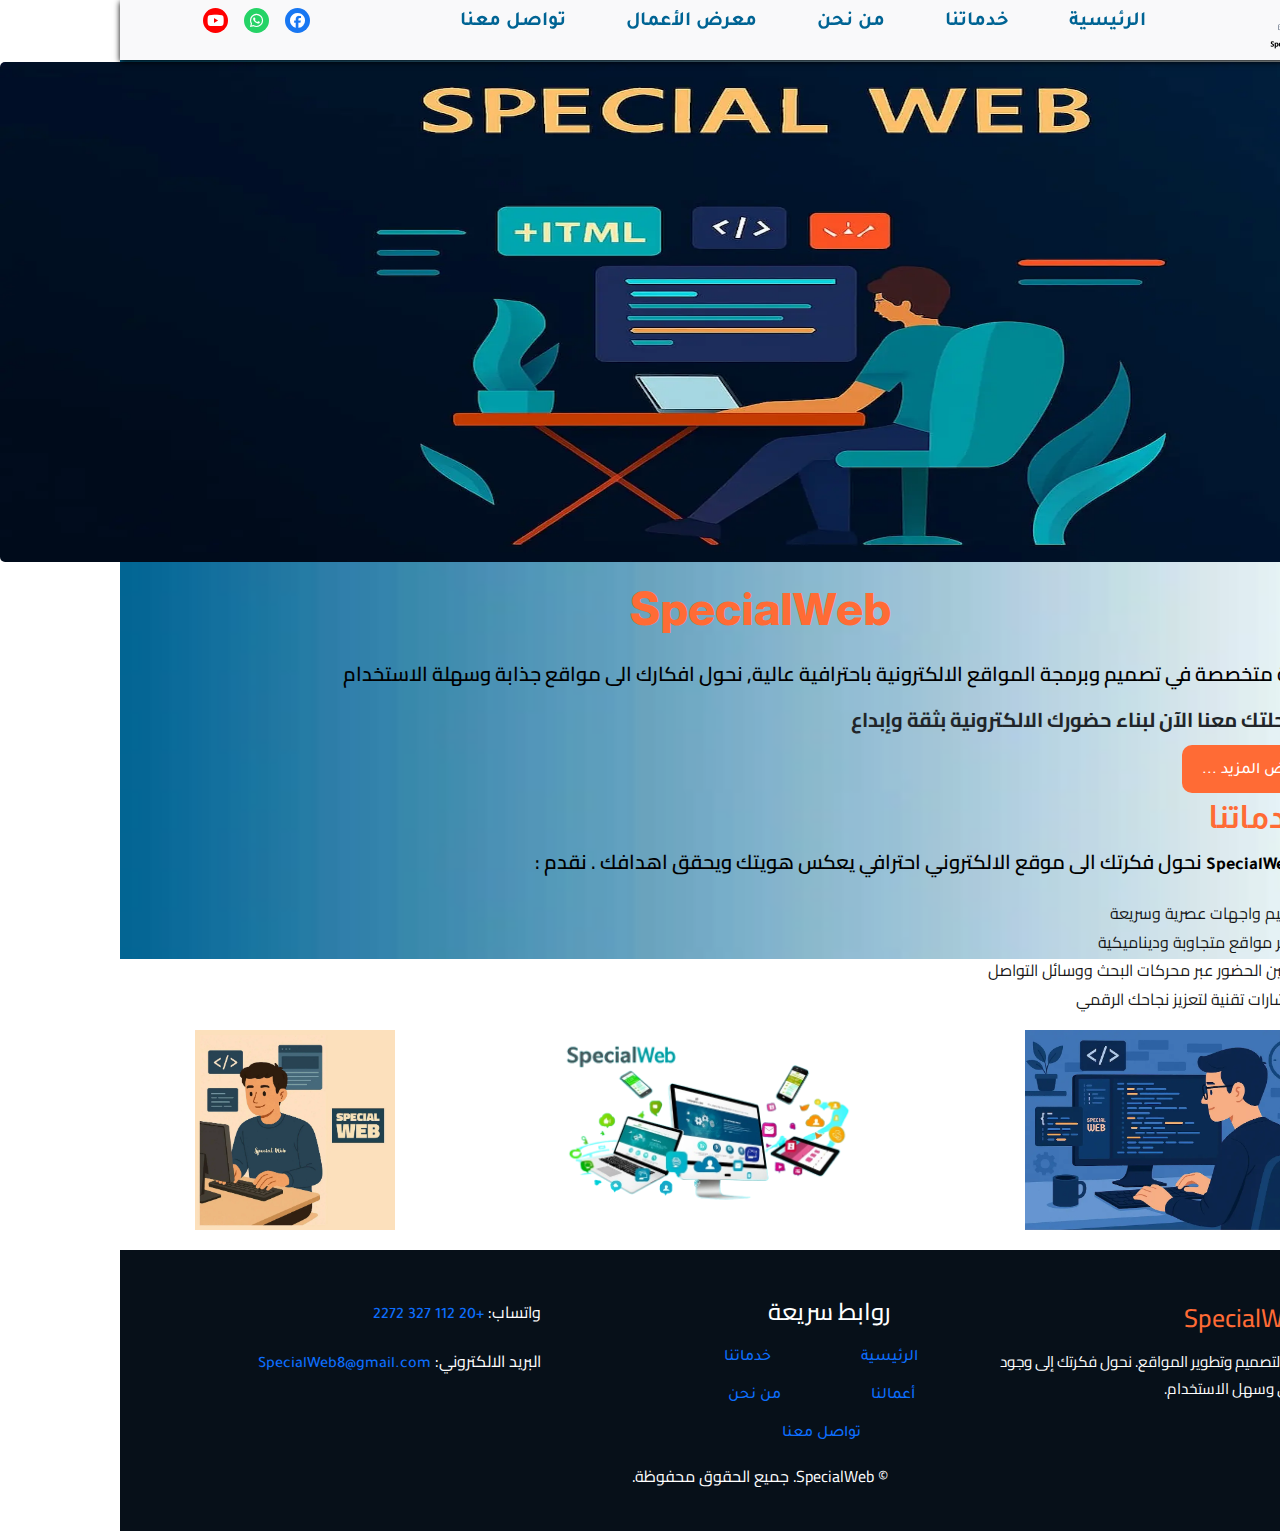
<file: index.html>
<!DOCTYPE html>
<html lang="ar" dir="rtl">
  <head>
    <meta charset="UTF-8" />
    <meta http-equiv="X-UA-Compatible" content="IE=edge" />
    <meta name="viewport" content="width=device-width, initial-scale=1.0" />
    <title>SpecialWeb</title>
    <link
      rel="stylesheet"
      href="https://cdnjs.cloudflare.com/ajax/libs/font-awesome/6.7.2/css/all.min.css"
      integrity="sha512-Evv84Mr4kqVGRNSgIGL/F/aIDqQb7xQ2vcrdIwxfjThSH8CSR7PBEakCr51Ck+w+/U6swU2Im1vVX0SVk9ABhg=="
      crossorigin="anonymous"
      referrerpolicy="no-referrer"
    />
    <meta
      name="description"
      content="شركة متخصصة في تصميم وبرمجة المواقع الإلكترونية باحترافية عالية، نحوّل أفكارك إلى موقع جذاب وسهل الاستخدام. ابدأ رحلتك معنا الآن لبناء حضورك الإلكتروني بثقة وإبداع."
    />
    <meta
      name="keywords"
      content="تصميم مواقع, برمجة مواقع, شركة تصميم, تطوير ويب, مواقع احترافية, واجهات مستخدم, تجربة المستخدم, استضافة مواقع, تحسين محركات البحث, SEO, شركة تقنية, خدمات رقمية"
    />
    <meta name="robots" content="index, follow" />
    <link rel="icon" href="images/SpecialWeb-removebg-preview.png" />
    <meta name="theme-color" content="#071019" />
    <meta property="og:type" content="website" />
    <meta property="og:title" content="SPECIALWEB - تصميم مواقع احترافية" />
    <meta
      property="og:description"
      content="نحوّل أفكارك إلى موقع جذاب وسهل الاستخدام. ابدأ رحلتك معنا الآن."
    />
    <meta
      property="og:image"
      content="images/SpecialWeb"
    />
    <meta property="og:url" content="https://ahmedob2025.github.io/specialWep-company-site/index.html" />
    <meta property="og:locale" content="ar_SY" />
    <meta property="og:site_name" content="SpecialWeb" />
    <meta name="author" content="Ahmad | SpecialWeb Team" />
    <link rel="preconnect" href="https://fonts.googleapis.com" />
    <link rel="preconnect" href="https://fonts.gstatic.com" crossorigin />
    <link rel="stylesheet" href="css/bootstrap.css" />
    <link rel="stylesheet" href="css/style.css" />
  </head>
      <!-- start header  -->
  <body>
    <header>
      <div class="container">
        <a href="#" class="logo">
          <img src="images/SpecialWeb-removebg-preview.png" alt="logo" />
        </a>
        <nav>
          <i id="icon-mobile" class="fa-solid fa-bars nav-tog"></i>
          <ul id="ul-mobile">
            <li><a href="index.html">الرئيسية</a></li>
            <li><a href="serves.html">خدماتنا</a></li>
            <li><a href="auto.html">من نحن</a></li>
            <li><a href="works.html">معرض الأعمال</a></li>
            <li><a href="section.html">تواصل معنا</a></li>
          </ul>
        </nav>
        <div class="secation">
          <a href="https://www.facebook.com/profile.php?id=61577997461904" target="_blank"
            ><i class="fa-brands fa-facebook"></i
          ></a>
          <a href="https://wa.me/201123272272" target="_blank"
            ><i class="fa-brands fa-whatsapp"></i
          ></a>
          <a href="https://www.youtube.com/@specialweb-s1g" target="_blank"><i class="fa-brands fa-youtube"></i
          ></a>
        </div>
      </div>
    </header>

    <!-- end header -->

    <!-- start section  -->
    <div class="index">
      <div class="hero">
        <div class="hero-img">
          <img
            src="images/hero-img0-webp.webp"
            alt="image-hero"
          />
        </div>
        <div class="hero-img-mobile">
          <img src="images/hero-img.webp" alt="">
        </div>
        <div class="hero-info">
          <div class="container">
            <h1>SpecialWeb</h1>
            <p>
              شركة متخصصة في تصميم وبرمجة المواقع الالكترونية باحترافية عالية,
              نحول افكارك الى مواقع جذابة وسهلة الاستخدام
            </p>
            <h5>ابدأ رحلتك معنا الآن لبناء حضورك الالكترونية بثقة وإبداع</h5>
            <button>
              <a href="auto.html">عرض المزيد ...</a>
            </button>
            <div class="secation">
              <a href="https://www.facebook.com/profile.php?id=61577997461904" target="_blank"><i class="fa-brands fa-facebook"></i></a>
              <a href="https://wa.me/201123272272" target="_blank"><i class="fa-brands fa-whatsapp"></i></a>
              <a href="https://www.youtube.com/@specialweb-s1g" target="_blank"><i class="fa-brands fa-youtube"></i></a>
            </div>
          </div>
        </div>
      </div>

      <div class="servies">
        <div class="container">
          <h2>خدماتنا</h2>
          <p>
            في <a href="index.html">SpecialWeb</a> نحول فكرتك الى موقع
            الالكتروني احترافي يعكس هويتك ويحقق اهدافك . نقدم :
          </p>
          <div class="servie">
            <ul>
              <li>نصميم واجهات عصرية وسريعة</li>
              <li>تطوير مواقع متجاوبة وديناميكية</li>
              <li>تحسين الحضور عبر محركات البحث ووسائل التواصل</li>
              <li>استشارات تقنية لتعزيز نجاحك الرقمي</li>
            </ul>
          </div>
          <div class="img">
            <img
            class="none-img"
              src="images/518363679_122105966804933248_6233807796372465620_n-webp.webp"
              alt="image-index-1"
            />
            <img
              src="images/spcialWeb_Serves1-removebg-preview.webp"
              alt="image-index-2"
            />
            <img
              class="none-img"
              src="images/517947538_122105961422933248_3846001626807907658_n-webp.webp"
              alt="image-index-3"
            />
          </div>
        </div>
      </div>
    </div>
      <!-- end hero  -->
      <!-- start footer   -->
    <footer class="sw-footer" role="contentinfo">
      <div class="sw-footer__inner">
        <!-- عمود الشعار والوصف --> 
        <div class="sw-footer__brand">
          <div class="sw-logo-wrap">
            <img style="border-radius: 50%;"
              src="images/logoSpecialWep.webp"
              alt="شعار SpecialWeb"
              class="sw-logo-img"
            />
            <h3 class="sw-logo">SpecialWeb</h3>
          </div>
          <p class="sw-desc">
            حلول مبتكرة لتصميم وتطوير المواقع. نحول فكرتك إلى وجود رقمي احترافي
            وسهل الاستخدام.
          </p>
        </div>

        <!-- عمود الروابط السريعة -->
        <nav class="sw-footer__nav" aria-label="روابط سريعة">
          <h4>روابط سريعة</h4>
          <ul>
            <div>
            <li><a href="index.html">الرئيسية</a></li>
            <li><a href="serves.html">خدماتنا</a></li>
            </div>
            <div>
            <li><a href="works.html">أعمالنا</a></li>
            <li><a href="auto.html">من نحن</a></li>
            </div>
            <li><a href="section.html">تواصل معنا</a></li>
          </ul>
        </nav>
        <!-- عمود الاتصال والنموذج -->
        <div class="sw-footer__contact">
          <p>
            واتساب:
            <a href="https://wa.me/201123272272" target="_blank"
              >+20 112 327 2272</a
            >
          </p>
          <p>
            البريد الالكتروني:
            <a href="mailto:SpecialWeb8@gmail.com">SpecialWeb8@gmail.com</a>
          </p>
        </div>

        <!-- عمود الشبكات الاجتماعية -->
      </div>
      <div class="sw-footer__bottom">
        <p>© <span id="sw-year"></span> SpecialWeb. جميع الحقوق محفوظة.</p>
      </div>
    </footer>

    <script src="js/bootstrap.js"></script>
    <script src="js/script.js"></script>
  </body>
</html>
</file>
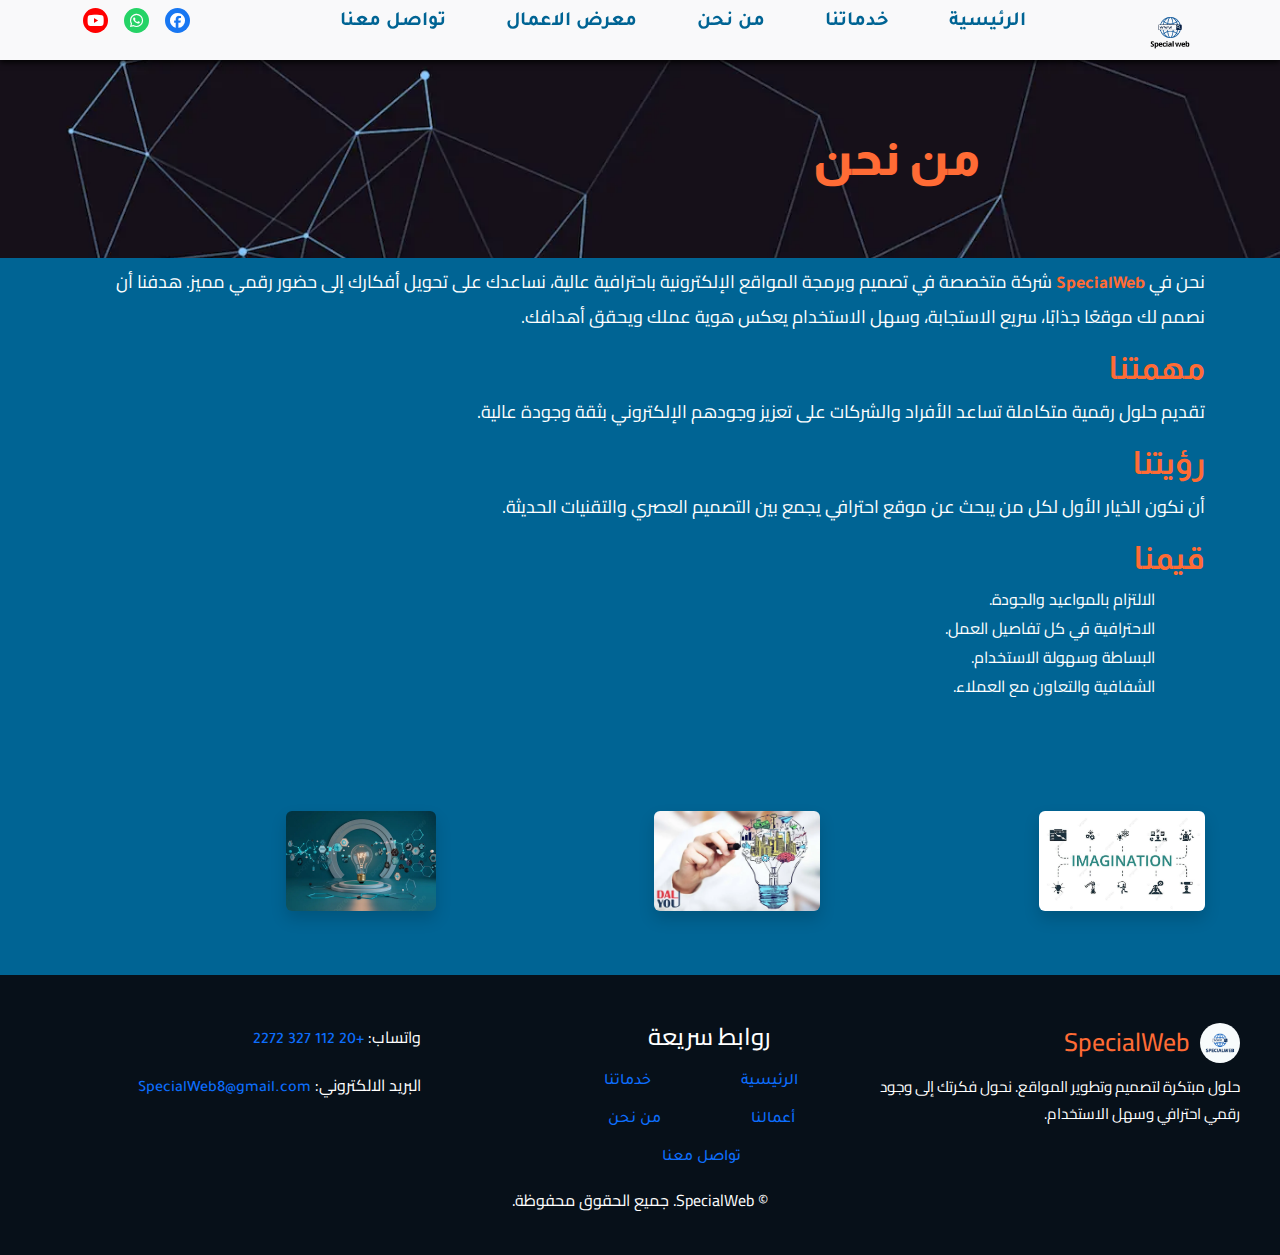
<file: auto.html>
<!DOCTYPE html>
<html lang="ar" dir="rtl">
  <head>
    <meta charset="UTF-8" />
    <meta http-equiv="X-UA-Compatible" content="IE=edge" />
    <meta name="viewport" content="width=device-width, initial-scale=1.0" />
    <title>SpecialWeb - من نحن</title>
    <link
      rel="stylesheet"
      href="https://cdnjs.cloudflare.com/ajax/libs/font-awesome/6.7.2/css/all.min.css"
      integrity="sha512-Evv84Mr4kqVGRNSgIGL/F/aIDqQb7xQ2vcrdIwxfjThSH8CSR7PBEakCr51Ck+w+/U6swU2Im1vVX0SVk9ABhg=="
      crossorigin="anonymous"
      referrerpolicy="no-referrer"
    />
    <meta
      name="description"
      content="شركة متخصصة في تصميم وبرمجة المواقع الإلكترونية باحترافية عالية، نحوّل أفكارك إلى موقع جذاب وسهل الاستخدام. ابدأ رحلتك معنا الآن لبناء حضورك الإلكتروني بثقة وإبداع."
    />
    <meta
      name="keywords"
      content="تصميم مواقع, برمجة مواقع, شركة تصميم, تطوير ويب, مواقع احترافية, واجهات مستخدم, تجربة المستخدم, استضافة مواقع, تحسين محركات البحث, SEO, شركة تقنية, خدمات رقمية"
    />
    <meta name="robots" content="index, follow" />
    <link rel="icon" href="images/SpecialWeb-removebg-preview.png" />
    <meta name="theme-color" content="#071019" />
    <meta property="og:type" content="website" />
    <meta property="og:title" content="SPECIALWEB - تصميم مواقع احترافية" />
    <meta
      property="og:description"
      content="نحوّل أفكارك إلى موقع جذاب وسهل الاستخدام. ابدأ رحلتك معنا الآن."
    />
    <meta
      property="og:image"
      content="images/518363679_122105966804933248_6233807796372465620_n.jpg"
    />
    <meta property="og:url" content="https://ahmedob2025.github.io/specialWep-company-site/auto.html" />
    <meta property="og:locale" content="ar_SY" />
    <!-- اللغة والبلد -->
    <meta property="og:site_name" content="SpecialWeb" />
    <!-- اسم الموقع -->
    <meta name="author" content="Ahmad | SpecialWeb Team" />
    <link rel="preconnect" href="https://fonts.googleapis.com" />
    <link rel="preconnect" href="https://fonts.gstatic.com" crossorigin />
    <link rel="stylesheet" href="css/bootstrap.css" />
    <link rel="stylesheet" href="css/style.css" />
  </head>
      <!-- start header  -->
  <body>
    <header>
      <div class="container">
        <a href="#" class="logo">
          <img src="images/SpecialWeb-removebg-preview.png" alt="logo" />
        </a>
        <nav>
          <i id="icon-mobile" class="fa-solid fa-bars nav-tog"></i>
          <ul id="ul-mobile">
            <li><a href="index.html">الرئيسية</a></li>
            <li><a href="serves.html">خدماتنا</a></li>
            <li><a href="auto.html">من نحن</a></li>
            <li><a href="works.html">معرض الاعمال</a></li>
            <li><a href="section.html">تواصل معنا</a></li>
          </ul>
        </nav>
        <div class="secation">
          <a href="https://www.facebook.com/profile.php?id=61577997461904" target="_blank"
            ><i class="fa-brands fa-facebook"></i
          ></a>
          <a href="https://wa.me/201123272272" target="_blank"
            ><i class="fa-brands fa-whatsapp"></i
          ></a>
          <a href="https://www.youtube.com/@specialweb-s1g" target="_blank"><i class="fa-brands fa-youtube"></i
          ></a>
        </div>
      </div>
    </header>
    <!-- end header -->
    <div class="auto">
      <h1>من نحن</h1>
      <div class="container">
        <p>
          نحن في <a href="index.html">SpecialWeb</a> شركة متخصصة في تصميم وبرمجة
          المواقع الإلكترونية باحترافية عالية، نساعدك على تحويل أفكارك إلى حضور
          رقمي مميز. هدفنا أن نصمم لك موقعًا جذابًا، سريع الاستجابة، وسهل
          الاستخدام يعكس هوية عملك ويحقق أهدافك.
        </p>
        <h2>مهمتنا</h2>
        <p>
          تقديم حلول رقمية متكاملة تساعد الأفراد والشركات على تعزيز وجودهم
          الإلكتروني بثقة وجودة عالية.
        </p>
        <h2>رؤيتنا</h2>
        <p>
          أن نكون الخيار الأول لكل من يبحث عن موقع احترافي يجمع بين التصميم
          العصري والتقنيات الحديثة.
        </p>
        <h2>قيمنا</h2>
        <ul>
          <li>الالتزام بالمواعيد والجودة.</li>
          <li>الاحترافية في كل تفاصيل العمل.</li>
          <li>البساطة وسهولة الاستخدام.</li>
          <li>الشفافية والتعاون مع العملاء.</li>
        </ul>
        <section class="py-5 bg-light">
          <div class="row justify-content-center">
            <div class="col-4 mb-3">
              <img
                src="images/auto1-webp.jpg"
                class="img-fluid rounded shadow"
                alt="auto-img-1"
              />
            </div>
            <div class="col-4 mb-3">
              <img
                src="images/auto2-webp.webp"
                class="img-fluid rounded shadow"
                alt="auto-img-2"
              />
            </div>
            <div class="col-4 mb-3">
              <img
                src="images/auto3-webp.webp"
                class="img-fluid rounded shadow"
                alt="auto-img-3"
              />
            </div>
          </div>
        </section>
      </div>
    </div>
 <footer class="sw-footer" role="contentinfo">
      <div class="sw-footer__inner">
        <!-- عمود الشعار والوصف --> 
        <div class="sw-footer__brand">
          <div class="sw-logo-wrap">
            <img style="border-radius: 50%;"
              src="images/logoSpecialWep.webp"
              alt="شعار SpecialWeb"
              class="sw-logo-img"
            />
            <h3 class="sw-logo">SpecialWeb</h3>
          </div>
          <p class="sw-desc">
            حلول مبتكرة لتصميم وتطوير المواقع. نحول فكرتك إلى وجود رقمي احترافي
            وسهل الاستخدام.
          </p>
        </div>

        <!-- عمود الروابط السريعة -->
        <nav class="sw-footer__nav" aria-label="روابط سريعة">
          <h4>روابط سريعة</h4>
          <ul>
            <div>
            <li><a href="index.html">الرئيسية</a></li>
            <li><a href="serves.html">خدماتنا</a></li>
            </div>
            <div>
            <li><a href="works.html">أعمالنا</a></li>
            <li><a href="auto.html">من نحن</a></li>
            </div>
            <li><a href="section.html">تواصل معنا</a></li>
          </ul>
        </nav>
        <!-- عمود الاتصال والنموذج -->
        <div class="sw-footer__contact">
          <p>
            واتساب:
            <a href="https://wa.me/201123272272" target="_blank"
              >+20 112 327 2272</a
            >
          </p>
          <p>
            البريد الالكتروني:
            <a href="mailto:SpecialWeb8@gmail.com">SpecialWeb8@gmail.com</a>
          </p>
        </div>

        <!-- عمود الشبكات الاجتماعية -->
      </div>
      <div class="sw-footer__bottom">
        <p>© <span id="sw-year"></span> SpecialWeb. جميع الحقوق محفوظة.</p>
      </div>
    </footer>

    <script src="js/bootstrap.js"></script>
    <script src="js/script.js"></script>
  </body>
</html>
</file>
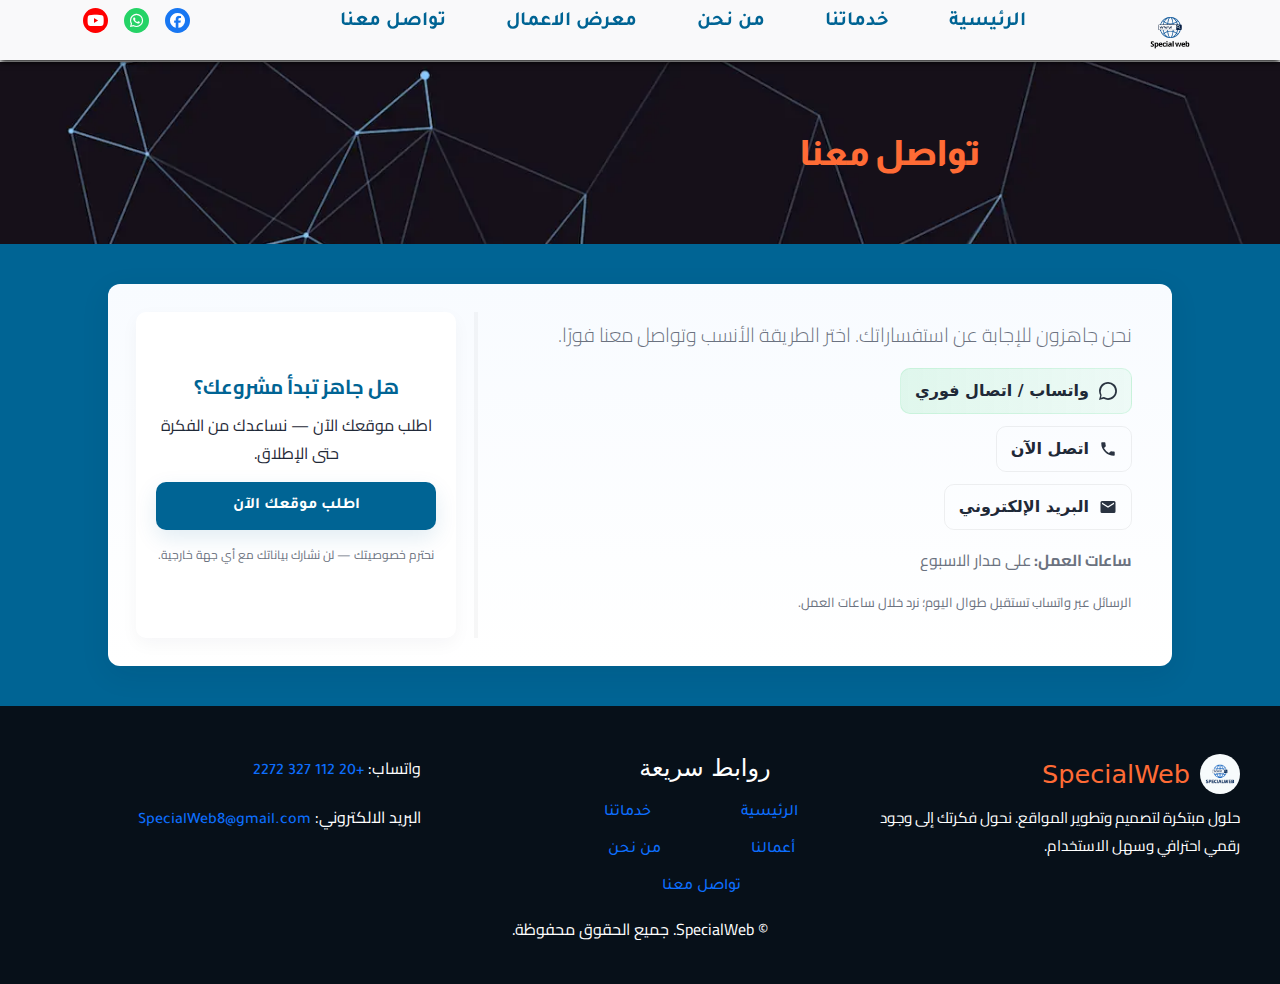
<file: section.html>
<!DOCTYPE html>
<html lang="ar" dir="rtl">
<head>
    <meta charset="UTF-8">
    <meta http-equiv="X-UA-Compatible" content="IE=edge">
    <meta name="viewport" content="width=device-width, initial-scale=1.0">
    <title>SpecialWeb - تواصل معنا</title>
    <link rel="stylesheet" href="https://cdnjs.cloudflare.com/ajax/libs/font-awesome/6.7.2/css/all.min.css" integrity="sha512-Evv84Mr4kqVGRNSgIGL/F/aIDqQb7xQ2vcrdIwxfjThSH8CSR7PBEakCr51Ck+w+/U6swU2Im1vVX0SVk9ABhg==" crossorigin="anonymous" referrerpolicy="no-referrer" />
    <meta name="description" content="شركة متخصصة في تصميم وبرمجة المواقع الإلكترونية باحترافية عالية، نحوّل أفكارك إلى موقع جذاب وسهل الاستخدام. ابدأ رحلتك معنا الآن لبناء حضورك الإلكتروني بثقة وإبداع.">
    <meta name="keywords" content="تصميم مواقع, برمجة مواقع, شركة تصميم, تطوير ويب, مواقع احترافية, واجهات مستخدم, تجربة المستخدم, استضافة مواقع, تحسين محركات البحث, SEO, شركة تقنية, خدمات رقمية">
    <meta name="robots" content="index, follow">
    <link rel="icon" href="images/SpecialWeb-removebg-preview.png"> 
    <meta name="theme-color" content="#071019">
    <meta property="og:type" content="website">
    <meta property="og:title" content="SPECIALWEB - تصميم مواقع احترافية">
    <meta property="og:description" content="نحوّل أفكارك إلى موقع جذاب وسهل الاستخدام. ابدأ رحلتك معنا الآن.">
    <meta property="og:image" content="images/518363679_122105966804933248_6233807796372465620_n.jpg">
    <meta property="og:url" content="https://ahmedob2025.github.io/specialWep-company-site/section.html">
    <meta property="og:locale" content="ar_SY"> <!-- اللغة والبلد -->
    <meta property="og:site_name" content="SpecialWeb"> <!-- اسم الموقع -->
    <meta name="author" content="Ahmad | SpecialWeb Team">
    <link rel="preconnect" href="https://fonts.googleapis.com">
    <link rel="preconnect" href="https://fonts.gstatic.com" crossorigin>
    <link rel="stylesheet" href="css/bootstrap.css">
    <link rel="stylesheet" href="css/style.css">
</head>
<body>

       <header>
      <div class="container">
        <a href="#" class="logo">
          <img src="images/SpecialWeb-removebg-preview.png" alt="logo" />
        </a>
        <nav>
          <i id="icon-mobile" class="fa-solid fa-bars nav-tog"></i>
          <ul id="ul-mobile">
            <li><a href="index.html">الرئيسية</a></li>
            <li><a href="serves.html">خدماتنا</a></li>
            <li><a href="auto.html">من نحن</a></li>
            <li><a href="works.html">معرض الاعمال</a></li>
            <li><a href="section.html">تواصل معنا</a></li>
          </ul>
        </nav>
        <div class="secation">
          <a href="https://www.facebook.com/profile.php?id=61577997461904" target="_blank"
            ><i class="fa-brands fa-facebook"></i
          ></a>
          <a href="https://wa.me/201123272272" target="_blank"
            ><i class="fa-brands fa-whatsapp"></i
          ></a>
          <a href="https://www.youtube.com/@specialweb-s1g" target="_blank"><i class="fa-brands fa-youtube"></i
          ></a>
        </div>
      </div>
    </header>
    <!-- end header -->

    <!-- start section  -->
<section id="contact" dir="rtl" style="font-family: system-ui, -apple-system, 'Segoe UI', Roboto, 'Helvetica Neue', Arial;">
            <h1>تواصل معنا</h1>
    <div class="cw">
    <div class="contact-card">
    <div class="contact-left"> 
        <p class="lead">نحن جاهزون للإجابة عن استفساراتك. اختر الطريقة الأنسب وتواصل معنا فورًا.</p>

        <ul class="contact-list">
          <li>
            <!-- WhatsApp -->
            <a href="https://wa.me/201123272272/?text=مرحبًا%20أرغب%20بالحصول%20على%20لموقع%20جديد" target="_blank" rel="noopener noreferrer" class="btn btn-wa">
              <svg width="18" height="18" viewBox="0 0 24 24" aria-hidden="true"><path fill="currentColor" d="M20.52 3.48A11.76 11.76 0 0012 0C5.373 0 .046 5.327.046 11.95c0 2.106.548 4.173 1.588 6.016L0 24l6.19-1.586A11.902 11.902 0 0012 23.9c6.627 0 11.954-5.327 11.954-11.95 0-3.2-1.257-6.201-3.434-8.47zM12 21.6c-1.9 0-3.763-.5-5.366-1.44l-.383-.214-3.68.942.99-3.588-.25-.386A9.62 9.62 0 012.4 11.95 9.6 9.6 0 1112 21.6z"/></svg>
              واتساب / اتصال فوري
            </a>
          </li>
          <li>
            <!-- Phone -->
            <a href="tel:+201201795928" class="btn btn-phone">
              <svg width="18" height="18" viewBox="0 0 24 24" aria-hidden="true"><path fill="currentColor" d="M6.62 10.79a15.05 15.05 0 006.59 6.59l2.2-2.2a1 1 0 01.99-.26 11.36 11.36 0 003.55.57 1 1 0 011 1V20a1 1 0 01-1 1A17 17 0 013 4a1 1 0 011-1h3.5a1 1 0 011 1c0 1.24.2 2.45.57 3.55a1 1 0 01-.26.99l-2.19 2.2z"/></svg>
              اتصل الآن
            </a>
          </li>
          <li>
            <!-- Email -->
            <a href="mailto:SpecialWeb8@gmail.com" class="btn btn-mail">
              <svg width="18" height="18" viewBox="0 0 24 24" aria-hidden="true"><path fill="currentColor" d="M20 4H4a2 2 0 00-2 2v12a2 2 0 002 2h16a2 2 0 002-2V6a2 2 0 00-2-2zm0 4l-8 5-8-5V6l8 5 8-5v2z"/></svg>
              البريد الإلكتروني
            </a>
          </li>
        </ul>
        <div class="meta">
          <p><strong>ساعات العمل: </strong>على مدار الاسبوع  </p>
          <p class="small">الرسائل عبر واتساب تستقبل طوال اليوم؛ نرد خلال ساعات العمل.</p>
        </div>
        </div>

      <div class="contact-right">
        <p class="cta-title">هل جاهز تبدأ مشروعك؟</p>
        <p class="cta-sub">اطلب موقعك الآن — نساعدك من الفكرة حتى الإطلاق.</p>
        <div class="cta-actions">
          <a href="https://wa.me/201201795928?text=مرحبًا%20أريد%20طلب%20موقع" target="_blank" rel="noopener noreferrer" class="primary">اطلب موقعك الآن</a>
        </div>
        <p class="privacy">نحترم خصوصيتك — لن نشارك بياناتك مع أي جهة خارجية.</p>
      </div>
    </div>
  </div>



    <!-- end sectio  -->
 <footer class="sw-footer" role="contentinfo">
      <div class="sw-footer__inner">
        <!-- عمود الشعار والوصف --> 
        <div class="sw-footer__brand">
          <div class="sw-logo-wrap">
            <img style="border-radius: 50%;"
              src="images/logoSpecialWep.webp"
              alt="شعار SpecialWeb"
              class="sw-logo-img"
            />
            <h3 class="sw-logo">SpecialWeb</h3>
          </div>
          <p class="sw-desc">
            حلول مبتكرة لتصميم وتطوير المواقع. نحول فكرتك إلى وجود رقمي احترافي
            وسهل الاستخدام.
          </p>
        </div>

        <!-- عمود الروابط السريعة -->
        <nav class="sw-footer__nav" aria-label="روابط سريعة">
          <h4>روابط سريعة</h4>
          <ul>
            <div>
            <li><a href="index.html">الرئيسية</a></li>
            <li><a href="serves.html">خدماتنا</a></li>
            </div>
            <div>
            <li><a href="works.html">أعمالنا</a></li>
            <li><a href="auto.html">من نحن</a></li>
            </div>
            <li><a href="section.html">تواصل معنا</a></li>
          </ul>
        </nav>
        <!-- عمود الاتصال والنموذج -->
        <div class="sw-footer__contact">
          <p>
            واتساب:
            <a href="https://wa.me/201123272272" target="_blank"
              >+20 112 327 2272</a
            >
          </p>
          <p>
            البريد الالكتروني:
            <a href="mailto:SpecialWeb8@gmail.com">SpecialWeb8@gmail.com</a>
          </p>
        </div>

        <!-- عمود الشبكات الاجتماعية -->
      </div>
      <div class="sw-footer__bottom">
        <p>© <span id="sw-year"></span> SpecialWeb. جميع الحقوق محفوظة.</p>
      </div>
    </footer>

    <script src="js/bootstrap.js" ></script>
    <script src="js/script.js"></script>
</body>
</html>
</file>
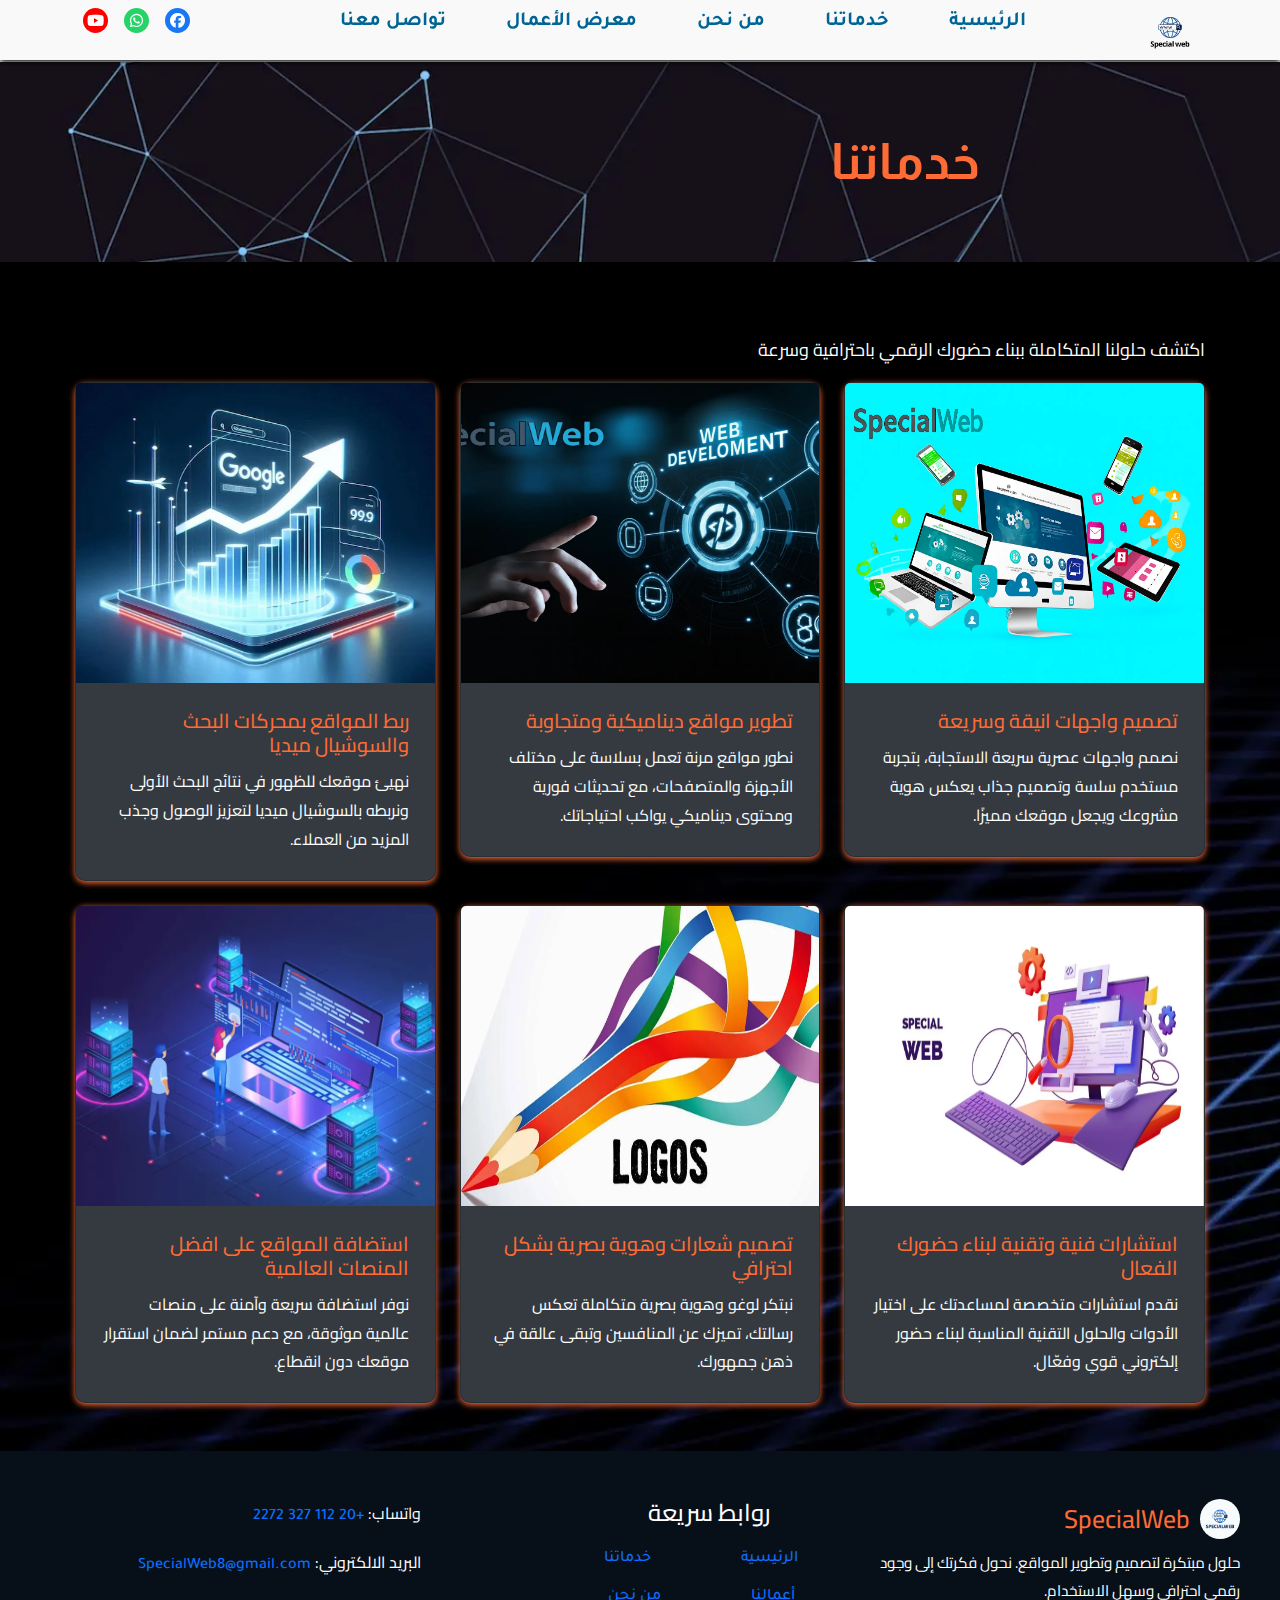
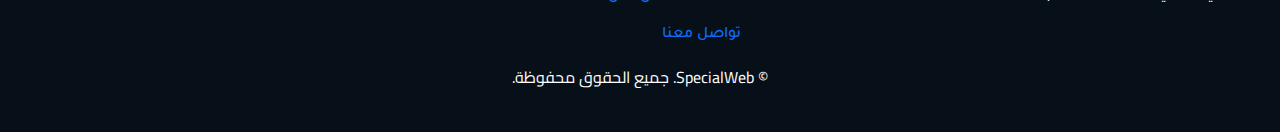
<file: serves.html>
<!DOCTYPE html>
<html lang="ar" dir="rtl">
  <head>
    <meta charset="UTF-8" />
    <meta http-equiv="X-UA-Compatible" content="IE=edge" />
    <meta name="viewport" content="width=device-width, initial-scale=1.0" />
    <title>SpecialWeb _ خدماتنا</title>
    <link
      rel="stylesheet"
      href="https://cdnjs.cloudflare.com/ajax/libs/font-awesome/6.7.2/css/all.min.css"
      integrity="sha512-Evv84Mr4kqVGRNSgIGL/F/aIDqQb7xQ2vcrdIwxfjThSH8CSR7PBEakCr51Ck+w+/U6swU2Im1vVX0SVk9ABhg=="
      crossorigin="anonymous"
      referrerpolicy="no-referrer"
    />
    <meta
      name="description"
      content="شركة متخصصة في تصميم وبرمجة المواقع الإلكترونية باحترافية عالية، نحوّل أفكارك إلى موقع جذاب وسهل الاستخدام. ابدأ رحلتك معنا الآن لبناء حضورك الإلكتروني بثقة وإبداع."
    />
    <meta
      name="keywords"
      content="تصميم مواقع, برمجة مواقع, شركة تصميم, تطوير ويب, مواقع احترافية, واجهات مستخدم, تجربة المستخدم, استضافة مواقع, تحسين محركات البحث, SEO, شركة تقنية, خدمات رقمية"
    />
    <meta name="robots" content="index, follow" />
    <link rel="icon" href="images/SpecialWeb-removebg-preview.png" />
    <meta name="theme-color" content="#071019" />
    <meta property="og:type" content="website" />
    <meta property="og:title" content="SPECIALWEB - تصميم مواقع احترافية" />
    <meta
      property="og:description"
      content="نحوّل أفكارك إلى موقع جذاب وسهل الاستخدام. ابدأ رحلتك معنا الآن."
    />
    <meta
      property="og:image"
      content="images/518363679_122105966804933248_6233807796372465620_n.jpg"
    />
    <meta property="og:url" content="https://ahmedob2025.github.io/specialWep-company-site/serves.html" />
    <meta property="og:locale" content="ar_SY" />
    <!-- اللغة والبلد -->
    <meta property="og:site_name" content="SpecialWeb" />
    <!-- اسم الموقع -->
    <meta name="author" content="Ahmad | SpecialWeb Team" />
    <link rel="preconnect" href="https://fonts.googleapis.com" />
    <link rel="preconnect" href="https://fonts.gstatic.com" crossorigin />
    <link rel="stylesheet" href="css/bootstrap.css" />
    <link rel="stylesheet" href="css/style.css" />
  </head>
  <body>
       <header>
      <div class="container">
        <a href="#" class="logo">
          <img src="images/SpecialWeb-removebg-preview.png" alt="logo" />
        </a>
        <nav>
          <i id="icon-mobile" class="fa-solid fa-bars nav-tog"></i>
          <ul id="ul-mobile">
            <li><a href="index.html">الرئيسية</a></li>
            <li><a href="serves.html">خدماتنا</a></li>
            <li><a href="auto.html">من نحن</a></li>
            <li><a href="works.html">معرض الأعمال</a></li>
            <li><a href="section.html">تواصل معنا</a></li>
          </ul>
        </nav>
        <div class="secation">
          <a href="https://www.facebook.com/profile.php?id=61577997461904" target="_blank"
            ><i class="fa-brands fa-facebook"></i
          ></a>
          <a href="https://wa.me/201123272272" target="_blank"
            ><i class="fa-brands fa-whatsapp"></i
          ></a>
          <a href="https://www.youtube.com/@specialweb-s1g" target="_blank"><i class="fa-brands fa-youtube"></i
          ></a>
        </div>
      </div>
    </header>
    <!-- end header -->
    <!-- start servies  -->
    <div class="bg-light services">
      <h1 class="text-center mb-4">خدماتنا</h1>
      <div class="container py-5">
        <p class="text-services">
          اكتشف حلولنا المتكاملة ببناء حضورك الرقمي باحترافية وسرعة
        </p>
        <!-- ===== Desktop Grid ===== -->
        <div class="d-none d-lg-block">
          <div class="row g-4">
            <div class="col-lg-4">
              <div class="card">
                <img
                  src="images/spcialWeb_Services1-webp.webp"
                  class="card-img-top"
                  alt="خدمة 1"
                />
                <div class="card-body">
                  <h5 class="card-title">تصميم واجهات انيقة وسريعة</h5>
                  <p>
                    نصمم واجهات عصرية سريعة الاستجابة، بتجربة مستخدم سلسة وتصميم
                    جذاب يعكس هوية مشروعك ويجعل موقعك مميزًا.
                  </p>
                </div>
              </div>
            </div>
            <div class="col-lg-4">
              <div class="card">
                <img
                  src="images/specialWeb_Servies2-webp.webp"
                  class="card-img-top"
                  alt=" 2 خدمة"
                />
                <div class="card-body">
                  <h5 class="card-title">تطوير مواقع ديناميكية ومتجاوبة</h5>
                  <p>
                    نطور مواقع مرنة تعمل بسلاسة على مختلف الأجهزة والمتصفحات، مع
                    تحديثات فورية ومحتوى ديناميكي يواكب احتياجاتك.
                  </p>
                </div>
              </div>
            </div>
            <div class="col-lg-4">
              <div class="card">
                <img
                  src="images/specialWeb_Servies3-webp.webp"
                  class="card-img-top"
                  alt="3 خدمة"
                />
                <div class="card-body">
                  <h5 class="card-title">
                    ربط المواقع بمحركات البحث والسوشيال ميديا
                  </h5>
                  <p>
                    نهيئ موقعك للظهور في نتائج البحث الأولى ونربطه بالسوشيال
                    ميديا لتعزيز الوصول وجذب المزيد من العملاء.
                  </p>
                </div>
              </div>
            </div>
            <div class="col-lg-4">
              <div class="card">
                <img
                  src="images/services-webp.webp"
                  class="card-img-top"
                  alt="خدمة4 "
                />
                <div class="card-body">
                  <h5 class="card-title">
                    استشارات فنية وتقنية لبناء حضورك الفعال
                  </h5>
                  <p>
                    نقدم استشارات متخصصة لمساعدتك على اختيار الأدوات والحلول
                    التقنية المناسبة لبناء حضور إلكتروني قوي وفعّال.
                  </p>
                </div>
              </div>
            </div>
            <div class="col-lg-4">
              <div class="card">
                <img
                  src="images/services5-webp.webp"
                  class="card-img-top"
                  alt="خدمة5 "
                />
                <div class="card-body">
                  <h5 class="card-title">
                    تصميم شعارات وهوية بصرية بشكل احترافي
                  </h5>
                  <p>
                    نبتكر لوغو وهوية بصرية متكاملة تعكس رسالتك، تميزك عن
                    المنافسين وتبقى عالقة في ذهن جمهورك.
                  </p>
                </div>
              </div>
            </div>
            <div class="col-lg-4">
              <div class="card">
                <img
                  src="images/services6-webp.webp"
                  class="card-img-top"
                  alt="خدمة 6"
                />
                <div class="card-body">
                  <h5 class="card-title">
                    استضافة المواقع على افضل المنصات العالمية
                  </h5>
                  <p>
                    نوفر استضافة سريعة وآمنة على منصات عالمية موثوقة، مع دعم
                    مستمر لضمان استقرار موقعك دون انقطاع.
                  </p>
                </div>
              </div>
            </div>
          </div>
        </div>

        <!-- ===== Mobile Sliders ===== -->
        <div class="d-block d-lg-none">
          <!-- السلايدر الأول (مشاريع 1-2-3) -->
          <div
            id="carouselOne"
            class="carousel slide mb-4"
            data-bs-ride="carousel"
          >
            <div class="carousel-inner text-center">
              <div class="carousel-item active card">
                <img
                  src="images/spcialWeb_Services1-webp.webp"
                  class="d-block w-100"
                  alt="خدمة 1"
                />
                <h5 class="card-title">تصميم واجهات انيقة وسريعة</h5>
                <p>
                  نصمم واجهات عصرية سريعة الاستجابة، بتجربة مستخدم سلسة وتصميم
                  جذاب يعكس هوية مشروعك ويجعل موقعك مميزًا.
                </p>
              </div>
              <div class="carousel-item card">
                <img
                  src="images/services-webp.webp"
                  class="d-block w-100"
                  alt="خدمة 2"
                />
                <h5 class="card-title">
                  استشارات فنية وتقنية لبناء حضورك الفعال
                </h5>
                <p>
                  نطور مواقع مرنة تعمل بسلاسة على مختلف الأجهزة والمتصفحات، مع
                  تحديثات فورية ومحتوى ديناميكي يواكب احتياجاتك.
                </p>
              </div>
              <div class="carousel-item card">
                <img
                  src="images/specialWeb_Servies3-webp.webp"
                  class="d-block w-100"
                  alt="خدمة 3"
                />
                <h5 class="card-title">
                  ربط المواقع بمحركات البحث والسوشيال ميديا
                </h5>
                <p>
                  نهيئ موقعك للظهور في نتائج البحث الأولى ونربطه بالسوشيال ميديا
                  لتعزيز الوصول وجذب المزيد من العملاء.
                </p>
              </div>
            </div>
            <button
              class="carousel-control-prev"
              type="button"
              data-bs-target="#carouselOne"
              data-bs-slide="prev"
            >
              <span class="carousel-control-prev-icon"></span>
            </button>
            <button
              class="carousel-control-next"
              type="button"
              data-bs-target="#carouselOne"
              data-bs-slide="next"
            >
              <span class="carousel-control-next-icon"></span>
            </button>
          </div>

          <!-- السلايدر الثاني (مشاريع 4-5-6) -->
          <div id="carouselTwo" class="carousel slide" data-bs-ride="carousel">
            <div class="carousel-inner text-center">
              <div class="carousel-item active card">
                <img
                  src="images/services4-webp.webp"
                  class="d-block w-100"
                  alt="خدمة 4"
                />
                <h5 class="card-title">تصميم واجهات انيقة وسريعة</h5>
                <p>
                  نقدم استشارات متخصصة لمساعدتك على اختيار الأدوات والحلول
                  التقنية المناسبة لبناء حضور إلكتروني قوي وفعّال.
                </p>
              </div>
              <div class="carousel-item card">
                <img
                  src="images/services5-webp.webp"
                  class="d-block w-100"
                  alt="خدمة 5"
                />
                <h5 class="card-title">
                  تصميم شعارات وهوية بصرية بشكل احترافي
                </h5>
                <p>
                  نبتكر لوغو وهوية بصرية متكاملة تعكس رسالتك، تميزك عن المنافسين
                  وتبقى عالقة في ذهن جمهورك.
                </p>
              </div>
              <div class="carousel-item card">
                <img
                  src="images/services6-webp.webp"
                  class="d-block w-100"
                  alt="خدمة 6"
                />
                <h5 class="card-title">
                  استضافة المواقع على افضل المنصات العالمية
                </h5>
                <p>
                  نوفر استضافة سريعة وآمنة على منصات عالمية موثوقة، مع دعم مستمر
                  لضمان استقرار موقعك دون انقطاع.
                </p>
              </div>
            </div>
            <button
              class="carousel-control-prev"
              type="button"
              data-bs-target="#carouselTwo"
              data-bs-slide="prev"
            >
              <span class="carousel-control-prev-icon"></span>
            </button>
            <button
              class="carousel-control-next"
              type="button"
              data-bs-target="#carouselTwo"
              data-bs-slide="next"
            >
              <span class="carousel-control-next-icon"></span>
            </button>
          </div>
        </div>
      </div>
    </div>

    <footer class="sw-footer" role="contentinfo">
      <div class="sw-footer__inner">
        <!-- عمود الشعار والوصف --> 
        <div class="sw-footer__brand">
          <div class="sw-logo-wrap">
            <img style="border-radius: 50%;"
              src="images/logoSpecialWep.webp"
              alt="شعار SpecialWeb"
              class="sw-logo-img"
            />
            <h3 class="sw-logo">SpecialWeb</h3>
          </div>
          <p class="sw-desc">
            حلول مبتكرة لتصميم وتطوير المواقع. نحول فكرتك إلى وجود رقمي احترافي
            وسهل الاستخدام.
          </p>
        </div>

        <!-- عمود الروابط السريعة -->
        <nav class="sw-footer__nav" aria-label="روابط سريعة">
          <h4>روابط سريعة</h4>
          <ul>
            <div>
            <li><a href="index.html">الرئيسية</a></li>
            <li><a href="serves.html">خدماتنا</a></li>
            </div>
            <div>
            <li><a href="works.html">أعمالنا</a></li>
            <li><a href="auto.html">من نحن</a></li>
            </div>
            <li><a href="section.html">تواصل معنا</a></li>
          </ul>
        </nav>
        <!-- عمود الاتصال والنموذج -->
        <div class="sw-footer__contact">
          <p>
            واتساب:
            <a href="https://wa.me/201123272272" target="_blank"
              >+20 112 327 2272</a
            >
          </p>
          <p>
            البريد الالكتروني:
            <a href="mailto:SpecialWeb8@gmail.com">SpecialWeb8@gmail.com</a>
          </p>
        </div>

        <!-- عمود الشبكات الاجتماعية -->
      </div>
      <div class="sw-footer__bottom">
        <p>© <span id="sw-year"></span> SpecialWeb. جميع الحقوق محفوظة.</p>
      </div>
    </footer>

    <script src="js/bootstrap.js"></script>
    <script src="js/script.js"></script>
  </body>
</html>
</file>
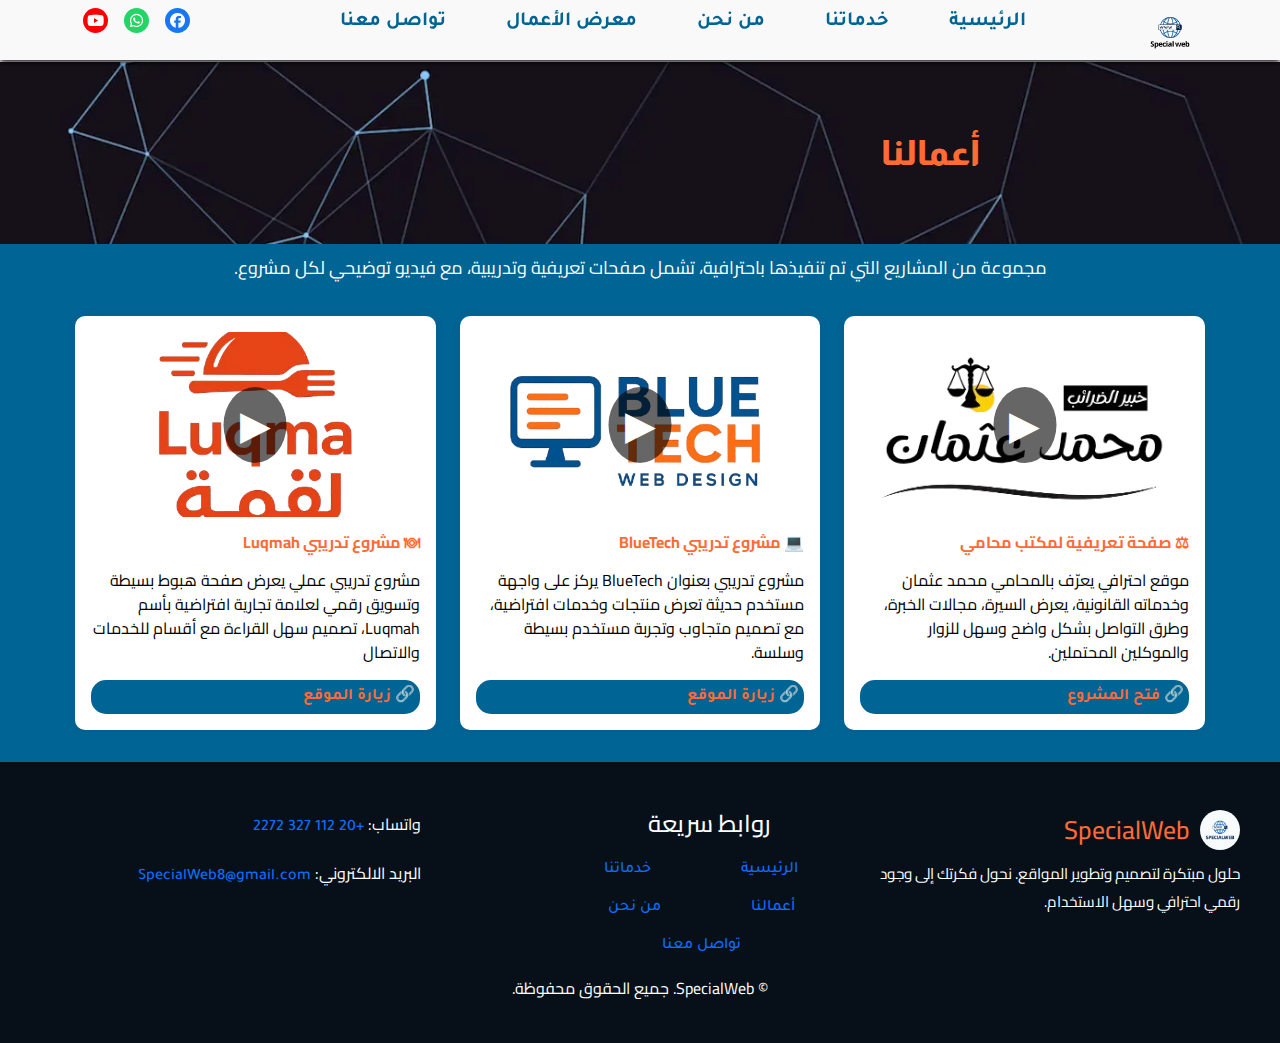
<file: works.html>
<!DOCTYPE html>
<html lang="ar" dir="rtl">
  <head>
    <meta charset="UTF-8" />
    <meta http-equiv="X-UA-Compatible" content="IE=edge" />
    <meta name="viewport" content="width=device-width, initial-scale=1.0" />
    <title>SpecialWeb - معرض الاعمال</title>
    <link
      rel="stylesheet"
      href="https://cdnjs.cloudflare.com/ajax/libs/font-awesome/6.7.2/css/all.min.css"
      integrity="sha512-Evv84Mr4kqVGRNSgIGL/F/aIDqQb7xQ2vcrdIwxfjThSH8CSR7PBEakCr51Ck+w+/U6swU2Im1vVX0SVk9ABhg=="
      crossorigin="anonymous"
      referrerpolicy="no-referrer"
    />
    <meta
      name="description"
      content="شركة متخصصة في تصميم وبرمجة المواقع الإلكترونية باحترافية عالية، نحوّل أفكارك إلى موقع جذاب وسهل الاستخدام. ابدأ رحلتك معنا الآن لبناء حضورك الإلكتروني بثقة وإبداع."
    />
    <meta
      name="keywords"
      content="تصميم مواقع, برمجة مواقع, شركة تصميم, تطوير ويب, مواقع احترافية, واجهات مستخدم, تجربة المستخدم, استضافة مواقع, تحسين محركات البحث, SEO, شركة تقنية, خدمات رقمية"
    />
    <meta name="robots" content="index, follow" />
    <link rel="icon" href="images/SpecialWeb-removebg-preview.png" />
    <meta name="theme-color" content="#071019" />
    <meta property="og:type" content="website" />
    <meta property="og:title" content="SPECIALWEB - تصميم مواقع احترافية" />
    <meta
      property="og:description"
      content="نحوّل أفكارك إلى موقع جذاب وسهل الاستخدام. ابدأ رحلتك معنا الآن."
    />
    <meta
      property="og:image"
      content="images/518363679_122105966804933248_6233807796372465620_n.jpg"
    />
    <meta property="og:url" content="https://ahmedob2025.github.io/specialWep-company-site/works.html" />
    <meta property="og:locale" content="ar_SY" />
    <!-- اللغة والبلد -->
    <meta property="og:site_name" content="SpecialWeb" />
    <!-- اسم الموقع -->
    <meta name="author" content="Ahmad | SpecialWeb Team" />
    <link rel="preconnect" href="https://fonts.googleapis.com" />
    <link rel="preconnect" href="https://fonts.gstatic.com" crossorigin />
    <link rel="stylesheet" href="css/bootstrap.css" />
    <link rel="stylesheet" href="css/style.css" />
  </head>
  <body>
        <!-- start header  -->
        <header>
      <div class="container">
        <a href="#" class="logo">
          <img src="images/SpecialWeb-removebg-preview.png" alt="logo" />
        </a>
        <nav>
          <i id="icon-mobile" class="fa-solid fa-bars nav-tog"></i>
          <ul id="ul-mobile">
            <li><a href="index.html">الرئيسية</a></li>
            <li><a href="serves.html">خدماتنا</a></li>
            <li><a href="auto.html">من نحن</a></li>
            <li><a href="works.html">معرض الأعمال</a></li>
            <li><a href="section.html">تواصل معنا</a></li>
          </ul>
        </nav>
        <div class="secation">
          <a href="https://www.facebook.com/profile.php?id=61577997461904" target="_blank"
            ><i class="fa-brands fa-facebook"></i
          ></a>
          <a href="https://wa.me/201123272272" target="_blank"
            ><i class="fa-brands fa-whatsapp"></i
          ></a>
          <a href="https://www.youtube.com/@specialweb-s1g" target="_blank"><i class="fa-brands fa-youtube"></i
          ></a>
        </div>
      </div>
    </header>
    <!-- end header -->
    <!-- end header -->
    <div class="works">
      <h1 class="section-title"> أعمالنا </h1>
      <div class="container">
    <p class="section-desc">مجموعة من المشاريع التي تم تنفيذها باحترافية، تشمل صفحات تعريفية وتدريبية، مع فيديو توضيحي لكل مشروع.</p>

    <div class="row">

      <!-- مشروع 1 -->
      <div class="col-md-6 col-lg-4">
        <div class="project-card">
          <div class="video-container" onclick="loadVideo(this, '0lM7IfSafLM')">
            <img src="images/logo-01-webp.webp" alt="مشروع المحامي محمد عثمان" />
            <div class="play-button">▶</div>
          </div>
          <h3 class="project-title">⚖ صفحة تعريفية لمكتب محامي</h3>
          <p class="project-desc">موقع احترافي يعرّف بالمحامي محمد عثمان وخدماته القانونية، يعرض السيرة، مجالات الخبرة، وطرق التواصل بشكل واضح وسهل للزوار والموكلين المحتملين.</p>
         <a class="project-link" href="http://mohamedothman.com" target="_blank" rel="noopener noreferrer">🔗 فتح المشروع</a>
        </div>
      </div>

      <!-- مشروع 2 -->
      <div class="col-md-6 col-lg-4">
        <div class="project-card">
          <div class="video-container" onclick="loadVideo(this, 'pGp7MyeviSc')">
            <img src="images/logo-blueTeck-webp.webp" alt="مشروع BlueTech التدريبي" />
            <div class="play-button">▶</div>
          </div>
          <h3 class="project-title">💻 مشروع تدريبي BlueTech</h3>
          <p class="project-desc">مشروع تدريبي بعنوان BlueTech يركز على واجهة مستخدم حديثة تعرض منتجات وخدمات افتراضية، مع تصميم متجاوب وتجربة مستخدم بسيطة وسلسة.</p>
          <a class="project-link" href="https://ahmedob2025.github.io/BlueTech/" target="_blank">🔗 زيارة الموقع</a>
        </div>
      </div>

      <!-- مشروع 3 -->
      <div class="col-md-6 col-lg-4">
        <div class="project-card">
          <div class="video-container" onclick="loadVideo(this, '_-pfNQ4qhEw')">
            <img src="images/logo_lujmah-webp.webp" alt="مشروع Luqmah التدريبي" />
            <div class="play-button">▶</div>
          </div>
          <h3 class="project-title">🍽 مشروع تدريبي Luqmah</h3>
          <p class="project-desc">         مشروع تدريبي عملي يعرض صفحة هبوط بسيطة وتسويق رقمي لعلامة تجارية افتراضية بأسم Luqmah، تصميم سهل القراءة مع أقسام للخدمات والاتصال 
</p>
          
          <a class="project-link" href="https://ahmedob2025.github.io/luqmah.com/" target="_blank">🔗 زيارة الموقع</a>
        </div>
      </div>
    </div>
  </div>
    </div>

    <!-- startt footer  -->

  <footer class="sw-footer" role="contentinfo">
      <div class="sw-footer__inner">
        <!-- عمود الشعار والوصف --> 
        <div class="sw-footer__brand">
          <div class="sw-logo-wrap">
            <img style="border-radius: 50%;"
              src="images/logoSpecialWep.webp"
              alt="شعار SpecialWeb"
              class="sw-logo-img"
            />
            <h3 class="sw-logo">SpecialWeb</h3>
          </div>
          <p class="sw-desc">
            حلول مبتكرة لتصميم وتطوير المواقع. نحول فكرتك إلى وجود رقمي احترافي
            وسهل الاستخدام.
          </p>
        </div>
        <!-- عمود الروابط السريعة -->
        <nav class="sw-footer__nav" aria-label="روابط سريعة">
          <h4>روابط سريعة</h4>
          <ul>
            <div>
            <li><a href="index.html">الرئيسية</a></li>
            <li><a href="serves.html">خدماتنا</a></li>
            </div>
            <div>
            <li><a href="works.html">أعمالنا</a></li>
            <li><a href="auto.html">من نحن</a></li>
            </div>
            <li><a href="section.html">تواصل معنا</a></li>
          </ul>
        </nav>
        <!-- عمود الاتصال والنموذج -->
        <div class="sw-footer__contact">
          <p>
            واتساب:
            <a href="https://wa.me/201123272272" target="_blank"
              >+20 112 327 2272</a
            >
          </p>
          <p>
            البريد الالكتروني:
            <a href="mailto:SpecialWeb8@gmail.com">SpecialWeb8@gmail.com</a>
          </p>
        </div>

        <!-- عمود الشبكات الاجتماعية -->
      </div>
      <div class="sw-footer__bottom">
        <p>© <span id="sw-year"></span> SpecialWeb. جميع الحقوق محفوظة.</p>
      </div>
    </footer>


    <script src="js/bootstrap.js"></script>
    <script src="js/script.js"></script>
  </body>
</html>
</file>
<file: css/style.css>
@import url("https://fonts.googleapis.com/css2?family=Almarai:wght@300;400;700;800&family=Cairo:wght@200..1000&family=Tajawal:wght@200;300;400;500;700;800;900&display=swap");

:root {
  --main-color: #006494;
  --max-color: #ff6b35;
}

* {
  padding: 0;
  margin: 0;
  box-sizing: border-box;
  overscroll-behavior-x: none;
}

body {
  font-family: "Cairo", sans-serif;
  font-weight: 400;
  overflow-x: hidden !important;
}

h1,
h2 {
  font-family: "Almarai", sans-serif;
  font-weight: 700;
  color: #1a1a1a;
}
a {
  font-family: "Tajawal", sans-serif;
  font-weight: 500;
  font-size: 16px;
  text-decoration: none;
}

p {
  font-family: "Cairo", sans-serif;
  font-weight: 400;
  font-size: 16px;
  line-height: 1.8;
}

ul {
  list-style: none;
}


.fa-facebook {
    background-color: #1877f2;
}

.fa-whatsapp {
    background-color: #25d366;
}

.fa-youtube {
    background-color: #ff0000;
}

.fa-instagram {
    background: linear-gradient(45deg , #fcaf45 , #f77737 , #e1306c , #833ab4);
}

.fa-telegram {
    background-color: #0088cc;
}


.container {
  padding-left: 20px;
  padding-right: 20px;
  margin-left: auto;
  margin-right: auto;
  max-width: 100%;
}



@media (max-width: 768px) {
  .container {
    width: 100%;
  }
}

@media (min-width: 768px) and (max-width: 991px) {
  .container {
    width: 750px;
  }
}

@media (min-width: 992px) and (max-width: 1199px) {
  .container {
    width: 970px;
  }
}

@media (min-width: 1200px) {
  .container {
    width: 1170px;
  }
}

/* start header  */
header {
  background-color: #f8f9faec;
  height: 60px;
  /* border-bottom: 1px solid var(--main-color); */
  position: fixed;
  width: 100%;
  top: 0;
  z-index: 10000;
  box-shadow: 0 2px 6px rgba(0, 0, 0, 1);
}

header .container {
  display: flex;
  justify-content: space-between;
  position: relative;
  height: 100%;
}

header .container img {
  height: 70px;
}

header .container nav {
  display: flex;
  justify-content: center;
  align-items: center;
  gap: 15px;
}

@media (max-width: 768px) {
  header .container nav {
    justify-content: end;
  }
}

header .container nav ul {
  list-style: none;
  display: flex;
  align-items: center;
  justify-content: center;
}

header .container nav ul li a {
  display: block;
  padding: 20px 20px;
  font-size: 20px;
  font-weight: 600;
  color: var(--main-color);
  transition: 0.5s;
  margin: 10px;
  cursor: pointer;
}

header .container nav ul {
  list-style: none;
  display: flex;
  align-items: center;
  justify-content: center;
}

@media (max-width: 768px) {
  header .container nav ul {
    display: none;
    opacity: 0;
    transition: opacity 0.3s ease;
    flex-direction: column;
    position: absolute;
    top: 63px;
    left: 0;
    width: 100%;
    background-color: #006594e0 !important;
    transition: 0.3s;
    z-index: 9999;
  }
  header .container ul li {
    display: inline-block;
    padding-bottom: 5px;
  }
  header .container nav ul li a {
    display: block;
    text-decoration: none;
    color: rgba(255, 255, 255, 0.936) !important;
  }
}

.nav-tog {
  display: block;
  cursor: pointer;
}

@media (min-width: 768px) {
  .nav-tog {
    display: none !important;
  }
}

#ul-mobile.mobile-nav1 {
  display: flex !important;
  flex-direction: column;
  position: absolute;
  top: 63px;
  left: 0;
  width: 100%;
  background-color: var(--main-color); /* اجعل الخلفية بلون واضح */
  opacity: 1 !important; /* أعد الشفافية إلى كاملة */
  visibility: visible;
  z-index: 9999;
}

header .container nav ul li a.active,
header .container nav ul li a:hover {
  color: white;
  background-color: var(--main-color);
  border-radius: 10px;
}

.secation {
  display: flex;
  /* justify-content: space-between; */
}

.secation i {
  margin: 8px;
  font-size: 15px;
  display: flex;
  width: 25px;
  height: 25px;
  justify-content: center;
  align-items: center;
  color: white;
  border-radius: 50%;
  transition: 0.3s;
  cursor: pointer;
}

.secation a i:hover {
  background-color: var(--main-color);
  transform: scale(1.2);
}

@media (min-width: 768px) {
  .hero .hero-info .secation i {
    display: none;
  }
}

@media (max-width: 768px) {
  header .container .secation {
    display: none;
  }
}

/* start style section  */

.index {
  color: var(--accent);
  background-image: url("../images/images-webp.webp");
  background-repeat: no-repeat;
  background-size: cover;
  background-attachment: fixed;
  image-rendering: auto;
  position: relative;
  height: auto;
  position: relative;
  display: flex;
  align-items: center;
  flex-direction: column;
  justify-content: space-between;
  padding-left: 20px;
  padding-right: 20px;
  margin-left: auto;
  margin-right: auto;
  margin-top: 60px;
  max-width: 100%;
}

.hero .hero-img img {
  width: 1520px;
  height: 500px;
  margin-top: 2px;
  /* padding: 0 50px 0 50px; */
  border-radius: 5px;
}

.hero .hero-img-mobile img{
  display: none;
}

@media (max-width: 768px) {
  .hero .hero-img img {
    display: none;
    width: 100%;
    height: 350px;
  }

  .hero .hero-img-mobile img {
    display: block;
    width: 100%;
    height: auto;
    
  }

  .img img{
    width: 100%;
    height: auto;
    align-items: center;
    margin: 10px;
    justify-content: space-between ;
  }
}

.hero h1 {
  color: var(--max-color);
  align-items: center;
  text-align: center;
  margin: 20px;
  font-weight: 900;
  font-size: 45px;
}

.hero p,
.index p {
  font-size: 20px;
  color: black;
  font-weight: 600;
}

.index .container p a {
  color: black;
  font-size: 18px;
  font-weight: 700;
}

.index .container p a:hover {
  color: var(--max-color);
}

.index ul li {
  color: rgba(0, 0, 0, 0.907);
  padding-right: 15px;
  line-height: 1.8;
}

.index .servies h2 {
  color: var(--max-color);
  padding-right: 20px;
}

.hero h5 {
  color: #212529;
  font-weight: 700;
  /* margin-bottom: 20px; */
}

.hero .hero-info button {
  background-color: var(--max-color);
  color: white;
  padding: 10px 20px;
  border: none;
  border-radius: 10px;
  margin: 5px;
  transition: 0.3s;
}

.hero-info button a {
  color: white;
}

.hero .hero-info button:hover {
  background-color: var(--main-color);
  scale: 1.1;
}
.index .servies .img {
  display: flex;
  justify-content: space-between;
  margin-bottom: 20px;
}

.index .servies .img img {
  height: 200px;
  
}

@media (max-width: 768px) {
  .index .servies .img img {
    width: 250px;
    height: 250px;
    display: flex;
    justify-content:center ;
    align-items: center;
  }
  .index .servies .img .none-img {
    display: none;
  }
}

/* start servies  2 */

.services {
  background-image: url("../images/backround-services.webp");
  margin-top: 10px;
}

.services .card {
  background-color: #343a40;
  box-shadow: 0 2px 6px var(--max-color);
  border-radius: 10px;
}

.services h1 {
  background-image: url("../images/background_2.webp");
  background-repeat: no-repeat;
  background-size: cover;
  background-attachment: fixed;
  image-rendering: auto;
  color: var(--max-color);
  padding: 70px;
  text-align: right !important;
  padding-right: 300px;
  font-size: 50px;
  margin-top: 62px;
}

@media (max-width: 768px) {
  .services h1 {
    font-size: 30px;
    text-align: right;
    padding-right: 30px;
  }
}

.services .text-services {
  color: white !important;
  font-size: 18px;
}

.services .card-title {
  color: var(--max-color);
  font-size: 20px;
  margin: 10px;
}

.services .card img {
  height: 300px;
  cursor: pointer;
}

.services .card p {
  color: white;
  margin: 10px;
  font-size: 16px;
}

.services .card:hover {
  scale: 1.01;
  background-color: #006494;
}

/* start auto  */

.auto {
  margin-top: 60px;
  background-color: var(--main-color);
}

.auto h1 {
  color: var(--max-color);
  font-size: 48px;
  font-weight: 900;
  background-image: url(../images/background_2.webp);
  background-repeat: no-repeat;
  background-size: cover;
  background-attachment: fixed;
  image-rendering: auto;
  padding: 70px;
  text-align: right;
  padding-right: 300px;
}

@media (max-width: 768px) {
  .auto h1 {
    font-size: 30px;
    text-align: right;
    padding-right: 30px;
  }
}

.auto h2 {
  color: var(--max-color);
}

.auto p {
  color: white;
  font-size: 18px;
}

.auto p a {
  color: var(--max-color);
  font-size: 18px;
  font-weight: 700;
}

.auto li {
  color: white;
  font-size: 16px;
  margin-right: 50px;
  line-height: 1.8;
}

.auto section {
  background-color: var(--main-color) !important;
}

.auto section img {
  height: 100px;
}

/* start section  */

:root {
  --bg: #ffffff;
  --card: #f8fbff;
  --accent: #006494;
  --wa: #25d366;
  --text: #1f2937;
  --muted: #6b7280;
  --radius: 12px;
  --gap: 18px;
}

section {
  background-color: var(--main-color);
  margin-top: 62px;
  /* height: 950px; */
}

section h1 {
  color: var(--max-color);
  background-image: url("../images/background_2.webp");
  background-repeat: no-repeat;
  background-size: cover;
  background-attachment: fixed;
  image-rendering: auto;
  padding: 70px;
  font-size: 35px;
  text-align: right;
  padding-right: 300px;
  font-weight: 900;
}

@media (max-width: 768px) {
  section h1 {
    font-size: 30px;
    text-align: right;
    padding-right: 30px;
  }
}

.cw {
  max-width: 1100px;
  margin: 40px auto;
  padding: 0 18px;
}

.contact-card {
  display: flex;
  gap: var(--gap);
  background: linear-gradient(180deg, var(--card), var(--bg));
  border-radius: var(--radius);
  padding: 28px;
  box-shadow: 0 8px 30px rgba(16, 24, 40, 0.08);
  align-items: stretch;
  flex-wrap: wrap;
  direction: rtl;
}

.contact-left {
  flex: 1 1 420px;
  padding: 8px 12px;
  border-left: 4px solid rgba(0, 0, 0, 0.03);
}
.contact-right {
  width: 320px;
  min-width: 260px;
  padding: 20px;
  background: #fff;
  border-radius: 10px;
  display: flex;
  flex-direction: column;
  justify-content: center;
  align-items: center;
  box-shadow: 0 6px 18px rgba(16, 24, 40, 0.04);
}

.lead {
  margin: 0 0 18px;
  color: var(--muted);
  line-height: 1.5;
}

.contact-list {
  list-style: none;
  padding: 0;
  margin: 0 0 16px;
  display: flex;
  flex-direction: column;
  gap: 12px;
}
.contact-list li {
  margin: 0;
}
.btn {
  display: inline-flex;
  gap: 10px;
  align-items: center;
  padding: 10px 14px;
  border-radius: 10px;
  text-decoration: none;
  font-weight: 600;
  color: var(--text);
  background: transparent;
  border: 1px solid rgba(0, 0, 0, 0.06);
  transition: all 0.18s ease;
}
.btn svg {
  opacity: 0.95;
}
.btn-wa {
  background: linear-gradient(
    90deg,
    rgba(37, 211, 102, 0.12),
    rgba(37, 211, 102, 0.06)
  );
  border-color: rgba(37, 211, 102, 0.12);
  color: var(--text);
}
.btn-wa:hover {
  transform: translateY(-3px);
  box-shadow: 0 10px 20px rgba(37, 211, 102, 0.08);
}
.btn-phone:hover,
.btn-mail:hover {
  transform: translateY(-3px);
  box-shadow: 0 8px 18px rgba(0, 0, 0, 0.06);
}

.meta {
  margin-top: 12px;
  color: var(--muted);
  font-size: 14px;
}

.small {
  font-size: 13px;
  color: var(--muted);
  margin-top: 6px;
}

/* CTA right */

.cta-title {
  font-size: 20px;
  margin: 0 0 6px;
  color: var(--accent);
  font-weight: 700;
  text-align: center;
}

.cta-sub {
  margin: 0 0 14px;
  color: var(--text);
  text-align: center;
}

.cta-actions {
  display: flex;
  gap: 10px;
  flex-direction: column;
  width: 100%;
  align-items: center;
}

.primary {
  display: inline-block;
  padding: 12px 18px;
  border-radius: 10px;
  background: var(--accent);
  color: #fff;
  text-decoration: none;
  font-weight: 700;
  width: 100%;
  text-align: center;
  box-shadow: 0 8px 22px rgba(0, 100, 160, 0.12);
  transition: transform 0.14s ease;
}

.primary:hover {
  transform: translateY(-3px);
}

.outline {
  display: inline-block;
  padding: 10px 16px;
  border-radius: 10px;
  border: 1px solid rgba(0, 0, 0, 0.08);
  text-decoration: none;
  color: var(--text);
  background: transparent;
  width: 100%;
  text-align: center;
}
.privacy {
  font-size: 12px;
  color: var(--muted);
  margin-top: 14px;
  text-align: center;
}

/* responsiveness */
@media (max-width: 880px) {
  .contact-card {
    padding: 18px;
  }
  .contact-right {
    width: 100%;
    min-width: 0;
    order: 2;
    margin-top: 12px;
  }
  .contact-left {
    order: 1;
  }
  .cta-actions {
    flex-direction: row;
    gap: 8px;
  }
  .primary,
  .outline {
    width: auto;
    padding-left: 18px;
    padding-right: 18px;
  }
}

@media (max-width: 520px) {
  .contact-card {
    padding: 14px;
  }
  .cta-actions {
    flex-direction: column;
  }
  .primary,
  .outline {
    width: 100%;
  }
}

/* start  style footer */
:root {
  --sw-bg: #071019;
  --sw-accent: #006494;
  --sw-muted: #9aa6b2;
  --sw-white: #ffffff;
  --sw-radius: 12px;
  --sw-max-width: 1200px;
}

.sw-footer {
  background: var(--sw-bg);
  color: var(--sw-white);
  padding: 48px 20px 24px;
}

.sw-footer__inner {
  max-width: var(--sw-max-width);
  margin: 0 auto;
  display: grid;
  grid-template-columns: repeat(auto-fit, minmax(220px, 1fr));
  gap: 28px;
  align-items: start;
}

.sw-logo-wrap {
  display: flex;
  align-items: center;
  gap: 10px;
}

.sw-logo-img {
  width: 40px;
  height: 40px;
  object-fit: contain;

}
.sw-logo {
  color: var(--max-color);
  font-size: 1.6rem;
  margin: 0;
}

.sw-desc {
  color: white;
  font-size: 0.95rem;
  margin: 10px 0 0;
}

.sw-footer_nav h4,
.sw-footercontact h4,
.sw-footersocial h4 {
  margin: 0 0 10px;
  font-size: 1rem;
  color: var(--sw-white);
  font-family: 'tajawal';
}
.sw-footernav ul {
  list-style: none;
  padding: 0;
  margin: 0;
}
.sw-footernav li {
  margin: 8px 0;
}
.sw-footernav a {
  color: var(--sw-muted);
  text-decoration: none;
  font-size: 0.95rem;
  transition: color 0.18s ease;
}
.sw-footer_nav a:hover {
  color: var(--sw-accent);
}

.sw-footer_contact p {
  margin: 6px 0;
  color: white;
  font-size: 0.95rem;
}

.sw-footer__nav h4 {
  margin-right: 60px;
  margin-bottom: 15px;
}

.sw-footer__nav ul div {
  display: flex;
  justify-content: center;
}

.sw-footer__nav ul li {
  margin-left: 90px;
  margin-bottom: 10px;
  text-align: center;
}

.sw-footer_contact a {
  color: white;
  text-decoration: none;
}

.sw-newsletter {
  display: flex;
  gap: 8px;
  margin-top: 10px;
}

.sw-footer__bottom p {
  text-align: center;
}

/* end footer  */

/* start works style  */

.works {
  background-color: var(--main-color);
  margin-top: 62px;
}

  .works .section-title {
  color: var(--max-color);
  background-image: url("../images/background_2.webp");
  background-repeat: no-repeat;
  background-size: cover;
  background-attachment: fixed;
  image-rendering: auto;
  padding: 70px;
  font-size: 35px;
  text-align: right;
  padding-right: 300px;
  font-weight: 900;
  }

  
@media (max-width: 768px) {
.works .section-title {
    font-size: 30px;
    text-align: right;
    padding-right: 30px;
  }
}

    .section-desc {
      text-align: center;
      margin-bottom: 2rem;
      color: white;
      font-size: 18px;
    }

    .project-card {
      background-color: #fff;
      border-radius: 10px;
      box-shadow: 0 0 10px rgba(0,0,0,0.05);
      padding: 1rem;
      margin-bottom: 2rem;
      
    }

    .project-card:hover {
      transform: translateY(-3px);
    }



    .video-container {
      position: relative;
      width: 100%;
      aspect-ratio: 16 / 9;
      overflow: hidden;
      border-radius: 8px;
      cursor: pointer;
    }

    .video-container img {
      width: 100%;
      height: 100%;
      object-fit: cover;
      display: block;
    }

    .play-button {
      position: absolute;
      top: 50%;
      left: 50%;
      transform: translate(-50%, -50%);
      font-size: 2.5rem;
      color: white;
      background: rgba(0, 0, 0, 0.6);
      border-radius: 50%;
      padding: 0.5rem 1rem;
    }

    .project-title {
      font-size: 16px;
      font-weight: 700;
      margin-top: 1rem;
      font-family: 'cairo';
      color: var(--max-color);
      height: 20px;
      margin-bottom: 15px;
    }

    .project-desc {
      color: black;
      font-size: 16px;
      line-height: 1.5;
      margin: 0.5rem 0 1rem;
    }

    .project-link {
      display: flex;
      background-color: var(--main-color);
      border-radius: 15px;
      padding: 5px;
      color: var(--max-color);
      font-weight: bold;
    }

    .project-link:hover {
      background-color: black;
    }

@media(max-width:768px){
h1 {
  font-size: 30px !important;
  line-height: 1.3;
}

h2 {
  font-size: 24px !important;
}

h3 {
  font-size: 20px !important;
}

h4 {
  font-size: 18px !important;
}

h5 {
  font-size: 16px !important;
  line-height: 1.5 !important;
}
p , a , li {
  font-size: 14px !important;
  line-height: 1.6;
}

button {
  font-size: 14px !important;
  padding: 10px 20px !important;
}

.secation a {
  margin: 4px;
  margin-bottom: 15px ;
  width: 25px !important;
  height: 25px !important;
}
}
</file>
